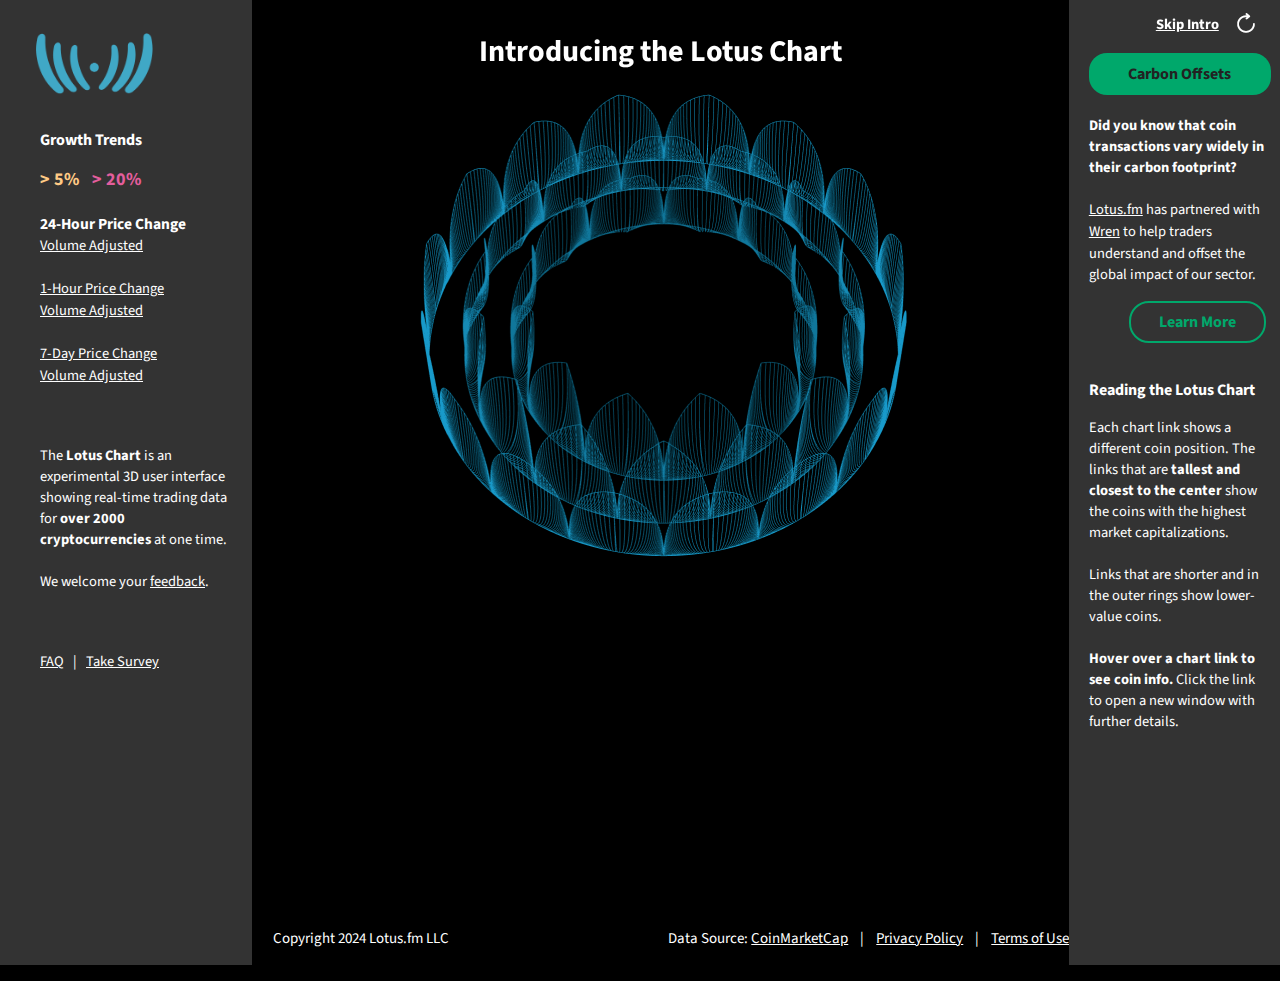
<file: index.html>
<!DOCTYPE html>
<html>
	<head>
		<meta charset=utf-8
		 Copyright 2021 by Lotus.fm LLC>
		<title>Lotus Chart: Cryptocurrency World Trends and Carbon Offset Guide</title>
		<link rel="stylesheet" href="css/styles.css" />
		<link rel="preload" href="files/intro/Slide0.png" as="image">
		<link rel="preload" href="files/intro/Slide1.png" as="image">
		<link rel="preload" href="files/intro/Slide2.png" as="image">
		<link rel="preload" href="files/intro/Slide3.png" as="image">
	
	</head>
	
	<body>
		<div id ="alternate"> This content is not yet available for mobile devices. Responsive and assistive versions coming soon. 
			<br><br><a style="color: #fff;" href="https://web.lotus.fm/mobile" target="self" onclick="openURL()">Proceed to mobile-friendly site</a>.
		<script>
			function openURL() {
 			 window.open("https://web.lotus.fm/mobile", "_self");
			}
		</script></div>
			<noscript><div id ="alternate" style="display: block;"> Javascript not enabled! Please enable Javascript on your browser to view interactive content.
			<br><br><a href="https://web.lotus.fm" target="self">Proceed to main Lotus.fm site</a>.</div>
		<div id="main" style="display: none;"></noscript>
			<div id="main">

						<div id="info"><h1>Introducing the Lotus Chart</h1></div>
						<div id="intro"><img src="files/intro/Slide0.png" style="max-width:99%; text-align:center;"></div>
				<div id="left">

			<p style="text-align:left; margin-left:-10px;padding-top:8px; padding-left:0px; padding-bottom: 0; margin-bottom: 0;"><a href="https://web.lotus.fm" target="_blank"><img src="files/lotus_logo_glyph.png" style="width:64%;"alt="Lotus.fm LLC"></a></p>	
			<h3 style="margin-top:0; padding-top:16px; padding-bottom: 0px;">Growth Trends</h3>
			<p style="text-align:left;">
				<span style = "color:#ffca85; font-weight:bold; font-size:18px;"> > 5% </span>&nbsp;&nbsp;
				<span style = "color:#e45e9d; font-weight:bold; font-size:18px;"> > 20%</span><br><br>
				<a href="index_a.html" style="font-weight:bold; font-size: 15.5px; text-decoration:none;">24-Hour Price Change</a>
				<br>
				<a href="index_b.html">Volume Adjusted</a>
				<br>
				<br>
				<a href="index_c.html">1-Hour Price Change</a>
				<br>
				<a href="index_d.html">Volume Adjusted</a>
				<br>
				<br>
				<a href="index_e.html">7-Day Price Change</a>
				<br>
				<a href="index_f.html">Volume Adjusted</a>
				</p>
				<br>
				<p style="text-align:left; padding-top:8px; padding-bottom:8px;">
			The <strong>Lotus Chart</strong> is an experimental 3D user interface showing real-time trading data for <b>over 2000 cryptocurrencies</b> at one time.
			<br>
			<br>
			We welcome your <a href="https://web.lotus.fm/contact/">feedback</a>.</p>

			<br>
			<p>
			<a href="https://web.lotus.fm/frequently-asked-questions/" target="blank">FAQ</a>&nbsp;&nbsp; | &nbsp;&nbsp;<a href="https://www.surveymonkey.com/r/XB5MWM5" target="blank">Take Survey</a>
			</p>
			
		</div>

		<div id="nowplaying"><br><br><br><br></div>

		<div id="right">
			<!--<p style="text-align:right; margin-right: 15px;"><a href="">Refresh</a></p>-->

			<div id="nav" style="text-align; center; padding:0px 0px 15px 0px; margin-right: 40px;">
		
		<!--<button class="icon" id="about" style="background-image: url('files/icons/info_icon.png');" alt="About this Visualization" title="About this Visualization"></button>
		
		<button class="icon" id="toggleControls" style="background-image: url('files/icons/minimize_icon.png');" alt="Show/Hide Controls" title="Show/Hide Controls"></button>

		<button class="icon" id="reload" style="background-image: url('files/icons/refresh_icon.png'); margin-left:0px; margin-right:3px;" alt="Reload Chart" title="Reload Chart"></button>-->


		<a href="index_a.html" style="vertical-align: super;">Skip Intro</a>&nbsp; &nbsp; <a href="" target="_self"><img style="vertical-align: sub;" src="files/icons/refresh_icon.png"></a>

	</div>


			<p style="text-align; center; padding-top:10px; margin-right: 10px; ">
				<button id="myBtn" style="border: none; border-radius: 18px; background-color: #00A86B; padding:10px 12px; text-align: center; margin-right: 15px; font-weight: bold; font-size:16px;  width: 100%;"><a class="carbon" href="https://shareasale.com/r.cfm?b=1701593&u=2893814&m=105790&urllink=&afftrack=" style="text-decoration:none; text-align: center;" target="blank">
			Carbon Offsets</a></button>
			</p>

	<p style="text-align:left; padding-top:5px; margin-right: 15px;"><strong>Did you know that coin transactions vary widely in their carbon footprint?</strong> 
			<br>
			<br>
			<a href="https://lotus.fm">Lotus.fm</a> has partnered with <a href="https://shareasale.com/r.cfm?b=1701593&u=2893814&m=105790&urllink=&afftrack=">Wren</a> to help traders understand and offset the global impact of our sector.
			</p>

				<p style="text-align: right; padding-top:2px; padding-bottom:20px;">
				<button id="myBtn1" style="background-color: transparent; padding:8px 28px; text-align: center; margin-right: 15px; font-weight: bold; font-size:16px;">Learn More</button>
			</p>




		
			
							<h3>Reading the Lotus Chart </h3>
				<p style="text-align:left; margin-right: 15px; ">
				Each chart link shows a different coin position. The links that are <b>tallest and closest to the center</b> show the coins with the highest market capitalizations. 
				<br>
				<br>
				Links that are shorter and in the outer rings show lower-value coins.
				<br>
				<br>
				<b>Hover over a chart link to see coin info.</b> Click the link to open a new window with further details.
				</p>

				<!-- Trigger/Open The Modal -->


<!-- The Modal -->
<div id="myModal" class="modal">

  <!-- Modal content -->
  <div class="modal-content">
    <span class="close">&times;</span>
    <h2>Carbon Offsets for Cryptocurrency</h2>
    <p>Every trader understands the concept of <em>limits</em>: while you may not know everything about the future price of an asset, you know you can enter into a transaction for <em>at least</em> or <em>at most</em> a set amount.</p>
    <p>Similarly we don't know everything about the global impact of cryptocurrency on climate change. We know that Bitcoin miners may get <i>as much as 56 percent of their energy from renewable sources</i>, although other estimates place the percentage lower. But even with more than half of mining energy coming from renewabl energy, at 395.92 KwH <b>the carbon footprint of a single Bitcoin transaction equals 704 miles</b> driven by an average passenger car, or the <b>distance from New York City to Myrtle Beach.</b> And we know that the carbon cost of Ethereum will decrease when the network completes the shift to Proof of Stake, expected within the next year.</p>
    <p><a href="https://shareasale.com/r.cfm?b=1701593&u=2893814&m=105790&urllink=&afftrack=" style="color:#222;" target="blank">Wren</a> is a U.S. public benefit corporation that allows individuals and businesses to purchase carbon offsets, which they use to underwrite numerous projects that work to trap atmosperic carbon and preserve forests. Want to make an impact today? We have provided three monthly "trader profiles" for your convenience:</p>
    <p><b>Casual Trader.</b> 3 Bitcoin and 3 Ethereum transactions per month. &nbsp; <b>1 ton of CO₂ - $18</b></p>
    <p><b>Frequent Trader.</b> 5 transactions each per month for BTC, ETH, DOGE, ADA, and LTC, BCH.&nbsp; <b>2 tons of CO₂ - $36</b></p>
    <p><b>Professional Trader.</b> 101 - 200 coin transactions per month. &nbsp; <b>3 tons of CO₂ - $75</b></p>
    <p style="padding-top: 10px; padding-bottom:12px;">
    	<button id="myBtn2" style="border: solid 2px; border-radius: 20px; background-color: transparent; padding:8px 28px; text-align: center; margin-right: 15px; font-weight: bold; font-size:16px; padding-top:10px;">
    	<a class="carbon" href="https://www.wren.co/offset-anything" style="text-decoration:none; text-align: center;" target="blank">
			Purchase Offsets</a></button>
    </p>
    <p>When asked what you are offsetting, use the code <b>"LOTUS CRYPTO."</b> Copy and download this helpful <a href="https://docs.google.com/spreadsheets/d/198p2Nl35vJo0AhgtpKtiM3KviipWu2bcBO3KbE-yJoo/edit?usp=sharing" style="color:#222;" target="blank">spreadsheet</a> to view our data sources and work out your own calculations.</p>
  </div>

</div>

<script>
// Get the modal
var modal = document.getElementById("myModal");

// Get the button that opens the modal
var btn = document.getElementById("myBtn1");

// Get the <span> element that closes the modal
var span = document.getElementsByClassName("close")[0];

// When the user clicks the button, open the modal 
btn.onclick = function() {
  modal.style.display = "block";
}

// When the user clicks on <span> (x), close the modal
span.onclick = function() {
  modal.style.display = "none";
}

// When the user clicks anywhere outside of the modal, close it
window.onclick = function(event) {
  if (event.target == modal) {
    modal.style.display = "none";
  }
}
</script>
		</div>
				<div id="footer"><div style="text-align: left; float:left; width:48%;"> &nbsp; &nbsp; &nbsp; &nbsp;Copyright 2024 Lotus.fm LLC</div><div style="text-align: right; float: left; width:48%;">Data Source: <a href="https://coinmarketcap.com/" target="blank">CoinMarketCap</a> &nbsp; &nbsp;| &nbsp; &nbsp;<a href="https://web.lotus.fm/privacy-policy/" target="blank">Privacy Policy</a> &nbsp; &nbsp;| &nbsp; &nbsp;<a href="https://app.lotus.fm/terms-of-use/" target="blank">Terms of Use</a> &nbsp; &nbsp; &nbsp; &nbsp;</div></div>
		<script>
		var coin_change_time = "24h";
		var volume_adj = 0;
		</script>
		<script src="build/three.js"></script>
		<script src="js/controls/OrbitControls.js"></script>
		<script src="js/intro_lotus_renderer.js"></script>
	</div>
	</body>
</html>
</file>
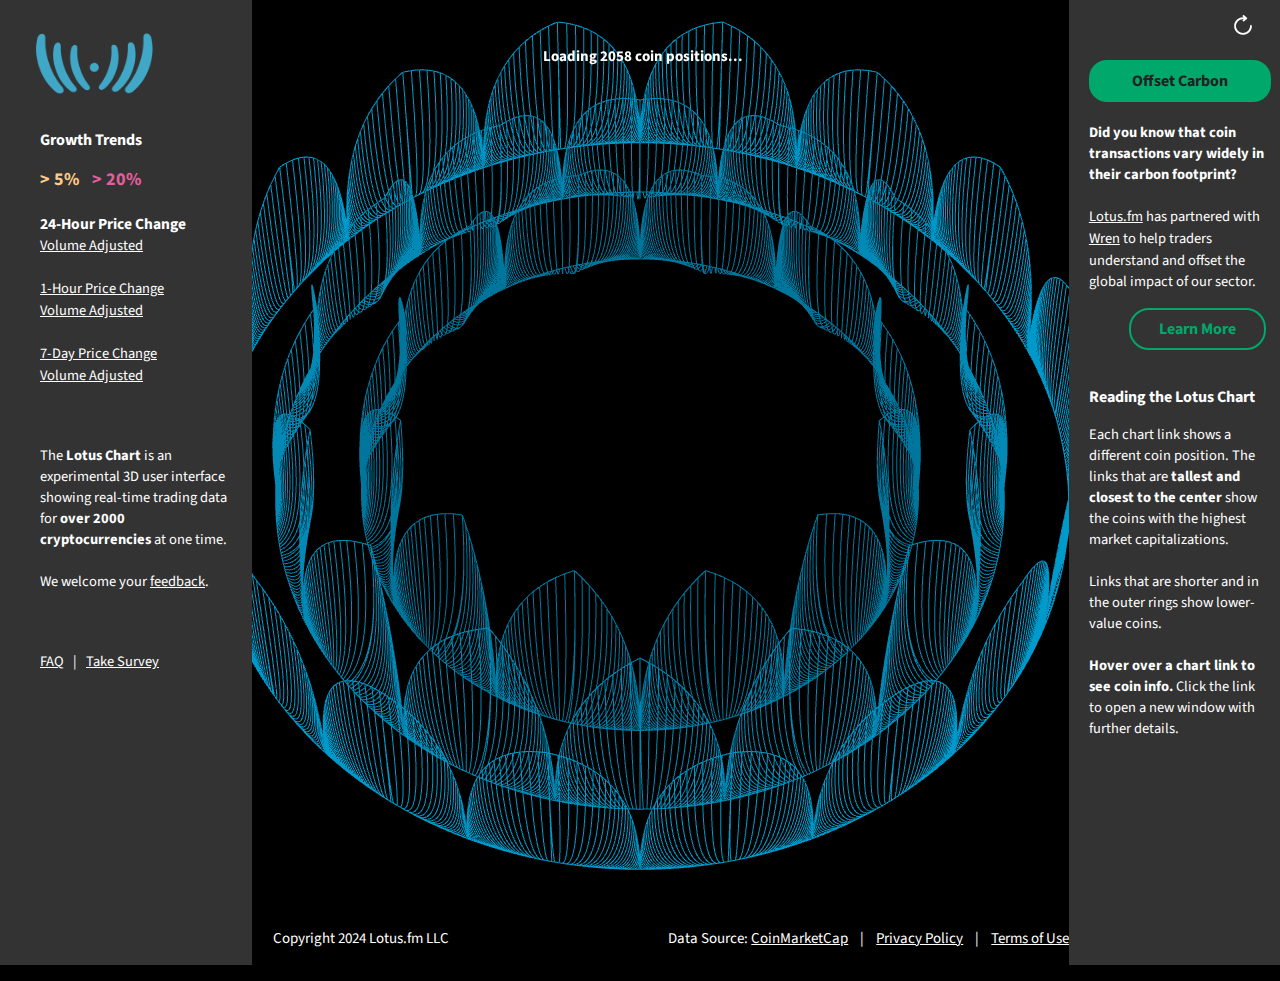
<file: index_a.html>
<!DOCTYPE html>
<html>
	<head>
		<meta charset=utf-8
		 Copyright 2021 by Lotus.fm LLC>
		<title>Lotus Chart: Cryptocurrency World Trends and Carbon Offset Guide</title>
		<link rel="stylesheet" href="css/styles.css" />
	
	</head>
	
	<body>
		<div id ="alternate"> This content is not yet available for mobile devices. Responsive and assistive versions coming soon. 
			<br><br><a style="color: #fff;" href="https://web.lotus.fm/mobile" target="self" onclick="openURL()">Proceed to mobile-friendly site</a>.
		<script>
			function openURL() {
 			 window.open("https://web.lotus.fm/mobile", "_self");
			}
		</script></div>
			<noscript><div id ="alternate" style="display: block;"> Javascript not enabled! Please enable Javascript on your browser to view interactive content.
			<br><br><a href="https://web.lotus.fm" target="self">Proceed to main Lotus.fm site</a>.</div>
		<div id="main" style="display: none;"></noscript>
			<div id="main">

						<div id="info" style="margin-left: 0;"><h3>&nbsp; World Coin Trends: Change over 24 Hours</h3></div>
						<div id="intro"></div>
				<div id="left">

			<p style="text-align:left; margin-left:-10px;padding-top:8px; padding-left:0px; padding-bottom: 0; margin-bottom: 0;"><a href="https://web.lotus.fm" target="_blank"><img src="files/lotus_logo_glyph.png" style="width:64%;"alt="Lotus.fm LLC"></a></p>	
			<h3 style="margin-top:0; padding-top:16px; padding-bottom: 0px;">Growth Trends</h3>
			<p style="text-align:left;">
				<span style = "color:#ffca85; font-weight:bold; font-size:18px;"> > 5% </span>&nbsp;&nbsp;
				<span style = "color:#e45e9d; font-weight:bold; font-size:18px;"> > 20%</span><br><br>
				<a href="index_a.html" style="font-weight:bold; font-size: 15.5px; text-decoration:none;">24-Hour Price Change</a>
				<br>
				<a href="index_b.html">Volume Adjusted</a>
				<br>
				<br>
				<a href="index_c.html">1-Hour Price Change</a>
				<br>
				<a href="index_d.html">Volume Adjusted</a>
				<br>
				<br>
				<a href="index_e.html">7-Day Price Change</a>
				<br>
				<a href="index_f.html">Volume Adjusted</a>
				</p>
				<br>
				<p style="text-align:left; padding-top:8px; padding-bottom:8px;">
			The <strong>Lotus Chart</strong> is an experimental 3D user interface showing real-time trading data for <b>over 2000 cryptocurrencies</b> at one time.
			<br>
			<br>
			We welcome your <a href="https://web.lotus.fm/contact/">feedback</a>.</p>

			<br>
			<p>
			<a href="https://web.lotus.fm/frequently-asked-questions/" target="blank">FAQ</a>&nbsp;&nbsp; | &nbsp;&nbsp;<a href="https://www.surveymonkey.com/r/XB5MWM5" target="blank">Take Survey</a>
			</p>
			
		</div>

		<div id="nowplaying"><br><br><br><br></div>

		<div id="right">
			<!--<p style="text-align:right; margin-right: 15px;"><a href="">Refresh</a></p>-->

			<div id="nav" style="text-align; center; padding:0px 0px 15px 0px; margin-right: 40px;">


		<button class="icon" id="reload" style="background-image: url('files/icons/refresh_icon.png'); margin-left:0px; margin-right:3px;" alt="Reload Chart" title="Reload Chart"></button>


		<!--<a style="visibility: hidden;" href="index_a.html" style="vertical-align: super;">Skip Intro</a>&nbsp; &nbsp; <a  href="" target="_self"><img style="vertical-align: sub; " src="files/icons/refresh_icon.png"></a>-->

	</div>


			<p style="text-align; center; padding-top:10px; margin-right: 10px; ">
				<button id="myBtn" style="border: none; border-radius: 18px; background-color: #00A86B; padding:10px 12px; text-align: center; margin-right: 15px; font-weight: bold; font-size:16px;  width: 100%;"><a class="carbon" href="https://shareasale.com/r.cfm?b=1701593&u=2893814&m=105790&urllink=&afftrack=" style="text-decoration:none; text-align: center;" target="blank">
			Offset Carbon</a></button>
			</p>

	<p style="text-align:left; padding-top:5px; margin-right: 15px;"><strong>Did you know that coin transactions vary widely in their carbon footprint?</strong> 
			<br>
			<br>
			<a href="https://lotus.fm">Lotus.fm</a> has partnered with <a href="https://shareasale.com/r.cfm?b=1701593&u=2893814&m=105790&urllink=&afftrack=">Wren</a> to help traders understand and offset the global impact of our sector.
			</p>

				<p style="text-align: right; padding-top:2px; padding-bottom:20px;">
				<button id="myBtn1" style="background-color: transparent; padding:8px 28px; text-align: center; margin-right: 15px; font-weight: bold; font-size:16px;">Learn More</button>
			</p>




		
			
							<h3>Reading the Lotus Chart </h3>
				<p style="text-align:left; margin-right: 15px; ">
				Each chart link shows a different coin position. The links that are <b>tallest and closest to the center</b> show the coins with the highest market capitalizations. 
				<br>
				<br>
				Links that are shorter and in the outer rings show lower-value coins.
				<br>
				<br>
				<b>Hover over a chart link to see coin info.</b> Click the link to open a new window with further details.
				</p>

				<!-- Trigger/Open The Modal -->

<!-- The Modal -->
<div id="myModal" class="modal">

<!-- Modal content -->
  <div class="modal-content">
    <span class="close">&times;</span>
    <h2>Carbon Offsets for Cryptocurrency</h2>
    <p>Every trader understands the concept of <em>limits</em>: while you may not know everything about the future price of an asset, you know you can enter into a transaction for <em>at least</em> or <em>at most</em> a set amount.</p>
    <p>Similarly we don't know everything about the global impact of cryptocurrency on climate change. We know that Bitcoin miners may get <i>as much as 56 percent of their energy from renewable sources</i>, although other estimates place the percentage lower. But even with more than half of mining energy coming from renewabl energy, at 395.92 KwH <b>the carbon footprint of a single Bitcoin transaction equals 704 miles</b> driven by an average passenger car, or the <b>distance from New York City to Myrtle Beach.</b> And we know that the carbon cost of Ethereum will decrease when the network completes the shift to Proof of Stake, expected within the next year.</p>
    <p><a href="https://shareasale.com/r.cfm?b=1701593&u=2893814&m=105790&urllink=&afftrack=" style="color:#222;" target="blank">Wren</a> is a U.S. public benefit corporation that allows individuals and businesses to purchase carbon offsets, which they use to underwrite numerous projects that work to trap atmosperic carbon and preserve forests. Want to make an impact today? We have provided three monthly "trader profiles" for your convenience:</p>
    <p><b>Casual Trader.</b> 3 Bitcoin and 3 Ethereum transactions per month. &nbsp; <b>1 ton of CO₂ - $18</b></p>
    <p><b>Frequent Trader.</b> 5 transactions each per month for BTC, ETH, DOGE, ADA, and LTC, BCH.&nbsp; <b>2 tons of CO₂ - $36</b></p>
    <p><b>Professional Trader.</b> 101 - 200 coin transactions per month. &nbsp; <b>3 tons of CO₂ - $75</b></p>
    <p style="padding-top: 10px; padding-bottom:12px;">
    	<button id="myBtn2" style="border: solid 2px; border-radius: 20px; background-color: transparent; padding:8px 28px; text-align: center; margin-right: 15px; font-weight: bold; font-size:16px; padding-top:10px;">
    	<a class="carbon" href="https://www.wren.co/offset-anything" style="text-decoration:none; text-align: center;" target="blank">
			Purchase Offsets</a></button>
    </p>
    <p>When asked what you are offsetting, use the code <b>"LOTUS CRYPTO."</b> Copy and download this helpful <a href="https://docs.google.com/spreadsheets/d/198p2Nl35vJo0AhgtpKtiM3KviipWu2bcBO3KbE-yJoo/edit?usp=sharing" style="color:#222;" target="blank">spreadsheet</a> to view our data sources and work out your own calculations.</p>
  </div>

</div>

<script>
// Get the modal
var modal = document.getElementById("myModal");

// Get the button that opens the modal
var btn = document.getElementById("myBtn1");

// Get the <span> element that closes the modal
var span = document.getElementsByClassName("close")[0];

// When the user clicks the button, open the modal 
btn.onclick = function() {
  modal.style.display = "block";
}

// When the user clicks on <span> (x), close the modal
span.onclick = function() {
  modal.style.display = "none";
}

// When the user clicks anywhere outside of the modal, close it
window.onclick = function(event) {
  if (event.target == modal) {
    modal.style.display = "none";
  }
}
</script>
		</div>
				<div id="footer"><div style="text-align: left; float:left; width:48%;"> &nbsp; &nbsp; &nbsp; &nbsp;Copyright 2024 Lotus.fm LLC</div><div style="text-align: right; float: left; width:48%;">Data Source: <a href="https://coinmarketcap.com/" target="blank">CoinMarketCap</a> &nbsp; &nbsp;| &nbsp; &nbsp;<a href="https://web.lotus.fm/privacy-policy/" target="blank">Privacy Policy</a> &nbsp; &nbsp;| &nbsp; &nbsp;<a href="https://app.lotus.fm/terms-of-use/" target="blank">Terms of Use</a> &nbsp; &nbsp; &nbsp; &nbsp;</div></div>
		<script>
		var coin_change_time = "24h";
		var volume_adj = 0;
		</script>
		<script src="build/three.js"></script>
		<script src="js/controls/OrbitControls.js"></script>
		<script src="js/lotus_renderer.js"></script>
	</div>
	</body>
</html>
</file>
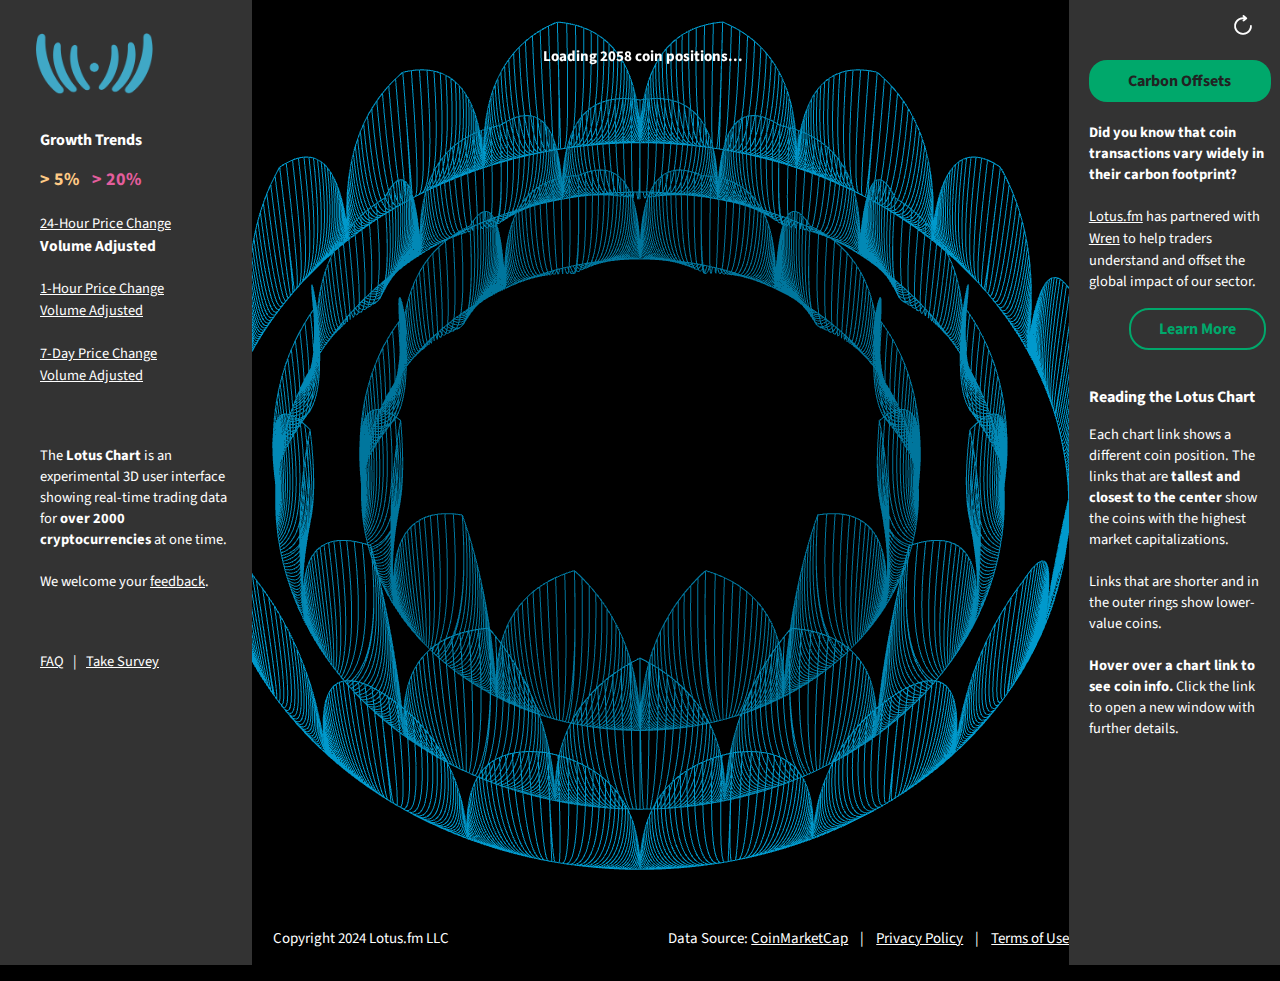
<file: index_b.html>
<!DOCTYPE html>
<html>
	<head>
		<meta charset=utf-8
		 Copyright 2021 by Lotus.fm LLC>
		<title>Lotus Chart: Cryptocurrency World Trends and Carbon Offset Guide</title>
		<link rel="stylesheet" href="css/styles.css" />

	

	
	</head>
	
	<body>
		<div id ="alternate"> This content is not yet available for mobile devices. Responsive and assistive versions coming soon. 
			<br><br><a style="color: #fff;" href="https://web.lotus.fm/mobile" target="self" onclick="openURL()">Proceed to mobile-friendly site</a>.
		<script>
			function openURL() {
 			 window.open("https://web.lotus.fm/mobile", "_self");
			}
		</script></div>
			<noscript><div id ="alternate" style="display: block;"> Javascript not enabled! Please enable Javascript on your browser to view interactive content.
			<br><br><a href="https://web.lotus.fm" target="self">Proceed to main Lotus.fm site</a>.</div>
		<div id="main" style="display: none;"></noscript>
			<div id="main">

						<div id="info" style="margin-left: 0;"><h3>World Coin Trends: Change over 24 Hours, Volume $1M of Higher</h3></div>
						<div id="intro"></div>
				<div id="left">

			<p style="text-align:left; margin-left:-10px;padding-top:8px; padding-left:0px; padding-bottom: 0; margin-bottom: 0;"><a href="https://web.lotus.fm" target="_blank"><img src="files/lotus_logo_glyph.png" style="width:64%;"alt="Lotus.fm LLC"></a></p>	
			<h3 style="margin-top:0; padding-top:16px; padding-bottom: 0px;">Growth Trends</h3>
			<p style="text-align:left;">
				<span style = "color:#ffca85; font-weight:bold; font-size:18px;"> > 5% </span>&nbsp;&nbsp;
				<span style = "color:#e45e9d; font-weight:bold; font-size:18px;"> > 20%</span><br><br>
				<a href="index_a.html">24-Hour Price Change</a>
				<br>
				<a href="index_b.html" style="font-weight:bold; font-size: 15.5px; text-decoration:none;">Volume Adjusted</a>
				<br>
				<br>
				<a href="index_c.html">1-Hour Price Change</a>
				<br>
				<a href="index_d.html">Volume Adjusted</a>
				<br>
				<br>
				<a href="index_e.html">7-Day Price Change</a>
				<br>
				<a href="index_f.html">Volume Adjusted</a>
				</p>
				<br>
				<p style="text-align:left; padding-top:8px; padding-bottom:8px;">
			The <strong>Lotus Chart</strong> is an experimental 3D user interface showing real-time trading data for <b>over 2000 cryptocurrencies</b> at one time.
			<br>
			<br>
			We welcome your <a href="https://web.lotus.fm/contact/">feedback</a>.</p>

			<br>
			<p>
			<a href="https://web.lotus.fm/frequently-asked-questions/" target="blank">FAQ</a>&nbsp;&nbsp; | &nbsp;&nbsp;<a href="https://www.surveymonkey.com/r/XB5MWM5" target="blank">Take Survey</a>
			</p>
			
		</div>

		<div id="nowplaying"><br><br><br><br></div>

				<div id="right">
			<!--<p style="text-align:right; margin-right: 15px;"><a href="">Refresh</a></p>-->

			<div id="nav" style="text-align; center; padding:0px 0px 15px 0px; margin-right: 40px;">


		<button class="icon" id="reload" style="background-image: url('files/icons/refresh_icon.png'); margin-left:0px; margin-right:3px;" alt="Reload Chart" title="Reload Chart"></button>


		<!--<a style="visibility: hidden;" href="index_a.html" style="vertical-align: super;">Skip Intro</a>&nbsp; &nbsp; <a  href="" target="_self"><img style="vertical-align: sub; " src="files/icons/refresh_icon.png"></a>-->

	</div>


			<p style="text-align; center; padding-top:10px; margin-right: 10px; ">
				<button id="myBtn" style="border: none; border-radius: 18px; background-color: #00A86B; padding:10px 12px; text-align: center; margin-right: 15px; font-weight: bold; font-size:16px;  width: 100%;"><a class="carbon" href="https://shareasale.com/r.cfm?b=1701593&u=2893814&m=105790&urllink=&afftrack=" style="text-decoration:none; text-align: center;" target="blank">
			Carbon Offsets</a></button>
			</p>

	<p style="text-align:left; padding-top:5px; margin-right: 15px;"><strong>Did you know that coin transactions vary widely in their carbon footprint?</strong> 
			<br>
			<br>
			<a href="https://lotus.fm">Lotus.fm</a> has partnered with <a href="https://shareasale.com/r.cfm?b=1701593&u=2893814&m=105790&urllink=&afftrack=">Wren</a> to help traders understand and offset the global impact of our sector.
			</p>

				<p style="text-align: right; padding-top:2px; padding-bottom:20px;">
				<button id="myBtn1" style="background-color: transparent; padding:8px 28px; text-align: center; margin-right: 15px; font-weight: bold; font-size:16px;">Learn More</button>
			</p>




		
			
							<h3>Reading the Lotus Chart </h3>
				<p style="text-align:left; margin-right: 15px; ">
				Each chart link shows a different coin position. The links that are <b>tallest and closest to the center</b> show the coins with the highest market capitalizations. 
				<br>
				<br>
				Links that are shorter and in the outer rings show lower-value coins.
				<br>
				<br>
				<b>Hover over a chart link to see coin info.</b> Click the link to open a new window with further details.
				</p>

				<!-- Trigger/Open The Modal -->

<!-- The Modal -->
<div id="myModal" class="modal">

<!-- Modal content -->
  <div class="modal-content">
    <span class="close">&times;</span>
    <h2>Carbon Offsets for Cryptocurrency</h2>
    <p>Every trader understands the concept of <em>limits</em>: while you may not know everything about the future price of an asset, you know you can enter into a transaction for <em>at least</em> or <em>at most</em> a set amount.</p>
    <p>Similarly we don't know everything about the global impact of cryptocurrency on climate change. We know that Bitcoin miners may get <i>as much as 56 percent of their energy from renewable sources</i>, although other estimates place the percentage lower. But even with more than half of mining energy coming from renewabl energy, at 395.92 KwH <b>the carbon footprint of a single Bitcoin transaction equals 704 miles</b> driven by an average passenger car, or the <b>distance from New York City to Myrtle Beach.</b> And we know that the carbon cost of Ethereum will decrease when the network completes the shift to Proof of Stake, expected within the next year.</p>
    <p><a href="https://shareasale.com/r.cfm?b=1701593&u=2893814&m=105790&urllink=&afftrack=" style="color:#222;" target="blank">Wren</a> is a U.S. public benefit corporation that allows individuals and businesses to purchase carbon offsets, which they use to underwrite numerous projects that work to trap atmosperic carbon and preserve forests. Want to make an impact today? We have provided three monthly "trader profiles" for your convenience:</p>
    <p><b>Casual Trader.</b> 3 Bitcoin and 3 Ethereum transactions per month. &nbsp; <b>1 ton of CO₂ - $18</b></p>
    <p><b>Frequent Trader.</b> 5 transactions each per month for BTC, ETH, DOGE, ADA, and LTC, BCH.&nbsp; <b>2 tons of CO₂ - $36</b></p>
    <p><b>Professional Trader.</b> 101 - 200 coin transactions per month. &nbsp; <b>3 tons of CO₂ - $75</b></p>
    <p style="padding-top: 10px; padding-bottom:12px;">
    	<button id="myBtn2" style="border: solid 2px; border-radius: 20px; background-color: transparent; padding:8px 28px; text-align: center; margin-right: 15px; font-weight: bold; font-size:16px; padding-top:10px;">
    	<a class="carbon" href="https://www.wren.co/offset-anything" style="text-decoration:none; text-align: center;" target="blank">
			Purchase Offsets</a></button>
    </p>
    <p>When asked what you are offsetting, use the code <b>"LOTUS CRYPTO."</b> Copy and download this helpful <a href="https://docs.google.com/spreadsheets/d/198p2Nl35vJo0AhgtpKtiM3KviipWu2bcBO3KbE-yJoo/edit?usp=sharing" style="color:#222;" target="blank">spreadsheet</a> to view our data sources and work out your own calculations.</p>
  </div>

</div>

<script>
// Get the modal
var modal = document.getElementById("myModal");

// Get the button that opens the modal
var btn = document.getElementById("myBtn1");

// Get the <span> element that closes the modal
var span = document.getElementsByClassName("close")[0];

// When the user clicks the button, open the modal 
btn.onclick = function() {
  modal.style.display = "block";
}

// When the user clicks on <span> (x), close the modal
span.onclick = function() {
  modal.style.display = "none";
}

// When the user clicks anywhere outside of the modal, close it
window.onclick = function(event) {
  if (event.target == modal) {
    modal.style.display = "none";
  }
}
</script>
		</div>
				<div id="footer"><div style="text-align: left; float:left; width:48%;"> &nbsp; &nbsp; &nbsp; &nbsp;Copyright 2024 Lotus.fm LLC</div><div style="text-align: right; float: left; width:48%;">Data Source: <a href="https://coinmarketcap.com/" target="blank">CoinMarketCap</a> &nbsp; &nbsp;| &nbsp; &nbsp;<a href="https://web.lotus.fm/privacy-policy/" target="blank">Privacy Policy</a> &nbsp; &nbsp;| &nbsp; &nbsp;<a href="https://app.lotus.fm/terms-of-use/" target="blank">Terms of Use</a> &nbsp; &nbsp; &nbsp; &nbsp;</div></div>
		<script>
		var coin_change_time = "24h";
		var volume_adj = 1000000;
		</script>
		<script src="build/three.js"></script>
		<script src="js/controls/OrbitControls.js"></script>
		<script src="js/lotus_renderer.js"></script>
	</div>
	</body>
</html>
</file>
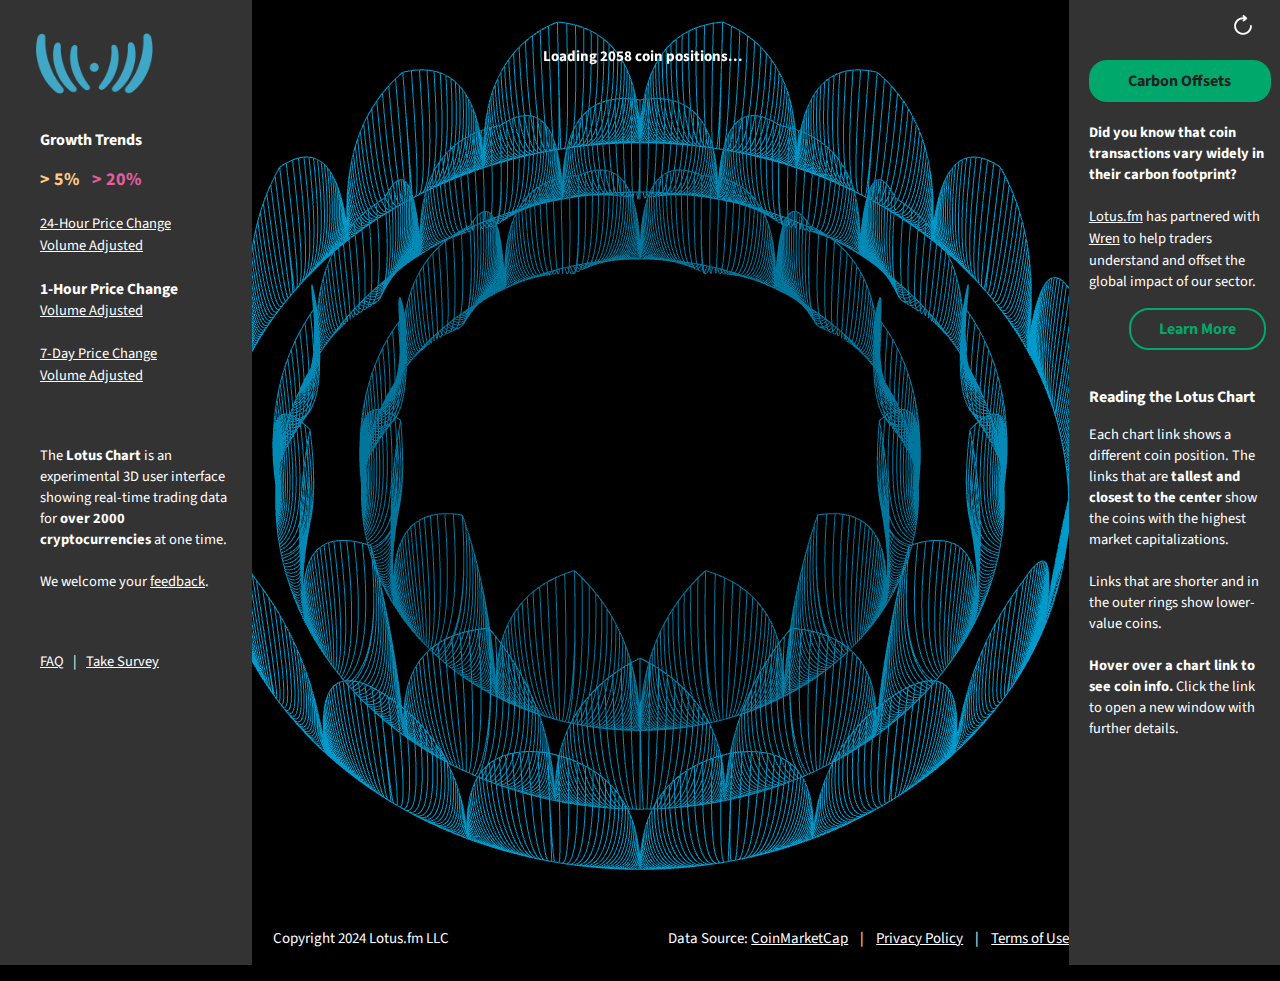
<file: index_c.html>
<!DOCTYPE html>
<html>
	<head>
		<meta charset=utf-8
		 Copyright 2021 by Lotus.fm LLC>
		<title>Lotus Chart: Cryptocurrency World Trends and Carbon Offset Guide</title>
		<link rel="stylesheet" href="css/styles.css" />

	

	
	</head>
	
	<body>
		<div id ="alternate"> This content is not yet available for mobile devices. Responsive and assistive versions coming soon. 
			<br><br><a style="color: #fff;" href="https://web.lotus.fm/mobile" target="self" onclick="openURL()">Proceed to mobile-friendly site</a>.
		<script>
			function openURL() {
 			 window.open("https://web.lotus.fm/mobile", "_self");
			}
		</script></div>
			<noscript><div id ="alternate" style="display: block;"> Javascript not enabled! Please enable Javascript on your browser to view interactive content.
			<br><br><a href="https://web.lotus.fm" target="self">Proceed to main Lotus.fm site</a>.</div>
		<div id="main" style="display: none;"></noscript>
			<div id="main">

						<div id="info" style="margin-left: 0;"><h3>World Coin Trends: Change over 1 Hour</h3></div>
						<div id="intro"></div>
				<div id="left">

			<p style="text-align:left; margin-left:-10px;padding-top:8px; padding-left:0px; padding-bottom: 0; margin-bottom: 0;"><a href="https://web.lotus.fm" target="_blank"><img src="files/lotus_logo_glyph.png" style="width:64%;"alt="Lotus.fm LLC"></a></p>	
			<h3 style="margin-top:0; padding-top:16px; padding-bottom: 0px;">Growth Trends</h3>
			<p style="text-align:left;">
				<span style = "color:#ffca85; font-weight:bold; font-size:18px;"> > 5% </span>&nbsp;&nbsp;
				<span style = "color:#e45e9d; font-weight:bold; font-size:18px;"> > 20%</span><br><br>
				<a href="index_a.html">24-Hour Price Change</a>
				<br>
				<a href="index_b.html" >Volume Adjusted</a>
				<br>
				<br>
				<a href="index_c.html" style="font-weight:bold; font-size: 15.5px; text-decoration:none;">
				1-Hour Price Change</a>
				<br>
				<a href="index_d.html">Volume Adjusted</a>
				<br>
				<br>
				<a href="index_e.html">7-Day Price Change</a>
				<br>
				<a href="index_f.html">Volume Adjusted</a>
				</p>
				<br>
				<p style="text-align:left; padding-top:8px; padding-bottom:8px;">
			The <strong>Lotus Chart</strong> is an experimental 3D user interface showing real-time trading data for <b>over 2000 cryptocurrencies</b> at one time.
			<br>
			<br>
			We welcome your <a href="https://web.lotus.fm/contact/">feedback</a>.</p>

			<br>
			<p>
			<a href="https://web.lotus.fm/frequently-asked-questions/" target="blank">FAQ</a>&nbsp;&nbsp; | &nbsp;&nbsp;<a href="https://www.surveymonkey.com/r/XB5MWM5" target="blank">Take Survey</a>
			</p>
			
		</div>

		<div id="nowplaying"><br><br><br><br></div>

				<div id="right">
			<!--<p style="text-align:right; margin-right: 15px;"><a href="">Refresh</a></p>-->

			<div id="nav" style="text-align; center; padding:0px 0px 15px 0px; margin-right: 40px;">


		<button class="icon" id="reload" style="background-image: url('files/icons/refresh_icon.png'); margin-left:0px; margin-right:3px;" alt="Reload Chart" title="Reload Chart"></button>


		<!--<a style="visibility: hidden;" href="index_a.html" style="vertical-align: super;">Skip Intro</a>&nbsp; &nbsp; <a  href="" target="_self"><img style="vertical-align: sub; " src="files/icons/refresh_icon.png"></a>-->

	</div>


			<p style="text-align; center; padding-top:10px; margin-right: 10px; ">
				<button id="myBtn" style="border: none; border-radius: 18px; background-color: #00A86B; padding:10px 12px; text-align: center; margin-right: 15px; font-weight: bold; font-size:16px;  width: 100%;"><a class="carbon" href="https://shareasale.com/r.cfm?b=1701593&u=2893814&m=105790&urllink=&afftrack=" style="text-decoration:none; text-align: center;" target="blank">
			Carbon Offsets</a></button>
			</p>

	<p style="text-align:left; padding-top:5px; margin-right: 15px;"><strong>Did you know that coin transactions vary widely in their carbon footprint?</strong> 
			<br>
			<br>
			<a href="https://lotus.fm">Lotus.fm</a> has partnered with <a href="https://shareasale.com/r.cfm?b=1701593&u=2893814&m=105790&urllink=&afftrack=">Wren</a> to help traders understand and offset the global impact of our sector.
			</p>

				<p style="text-align: right; padding-top:2px; padding-bottom:20px;">
				<button id="myBtn1" style="background-color: transparent; padding:8px 28px; text-align: center; margin-right: 15px; font-weight: bold; font-size:16px;">Learn More</button>
			</p>




		
			
							<h3>Reading the Lotus Chart </h3>
				<p style="text-align:left; margin-right: 15px; ">
				Each chart link shows a different coin position. The links that are <b>tallest and closest to the center</b> show the coins with the highest market capitalizations. 
				<br>
				<br>
				Links that are shorter and in the outer rings show lower-value coins.
				<br>
				<br>
				<b>Hover over a chart link to see coin info.</b> Click the link to open a new window with further details.
				</p>

				<!-- Trigger/Open The Modal -->

<!-- The Modal -->
<div id="myModal" class="modal">

<!-- Modal content -->
  <div class="modal-content">
    <span class="close">&times;</span>
    <h2>Carbon Offsets for Cryptocurrency</h2>
    <p>Every trader understands the concept of <em>limits</em>: while you may not know everything about the future price of an asset, you know you can enter into a transaction for <em>at least</em> or <em>at most</em> a set amount.</p>
    <p>Similarly we don't know everything about the global impact of cryptocurrency on climate change. We know that Bitcoin miners may get <i>as much as 56 percent of their energy from renewable sources</i>, although other estimates place the percentage lower. But even with more than half of mining energy coming from renewabl energy, at 395.92 KwH <b>the carbon footprint of a single Bitcoin transaction equals 704 miles</b> driven by an average passenger car, or the <b>distance from New York City to Myrtle Beach.</b> And we know that the carbon cost of Ethereum will decrease when the network completes the shift to Proof of Stake, expected within the next year.</p>
    <p><a href="https://shareasale.com/r.cfm?b=1701593&u=2893814&m=105790&urllink=&afftrack=" style="color:#222;" target="blank">Wren</a> is a U.S. public benefit corporation that allows individuals and businesses to purchase carbon offsets, which they use to underwrite numerous projects that work to trap atmosperic carbon and preserve forests. Want to make an impact today? We have provided three monthly "trader profiles" for your convenience:</p>
    <p><b>Casual Trader.</b> 3 Bitcoin and 3 Ethereum transactions per month. &nbsp; <b>1 ton of CO₂ - $18</b></p>
    <p><b>Frequent Trader.</b> 5 transactions each per month for BTC, ETH, DOGE, ADA, and LTC, BCH.&nbsp; <b>2 tons of CO₂ - $36</b></p>
    <p><b>Professional Trader.</b> 101 - 200 coin transactions per month. &nbsp; <b>3 tons of CO₂ - $75</b></p>
    <p style="padding-top: 10px; padding-bottom:12px;">
    	<button id="myBtn2" style="border: solid 2px; border-radius: 20px; background-color: transparent; padding:8px 28px; text-align: center; margin-right: 15px; font-weight: bold; font-size:16px; padding-top:10px;">
    	<a class="carbon" href="https://www.wren.co/offset-anything" style="text-decoration:none; text-align: center;" target="blank">
			Purchase Offsets</a></button>
    </p>
    <p>When asked what you are offsetting, use the code <b>"LOTUS CRYPTO."</b> Copy and download this helpful <a href="https://docs.google.com/spreadsheets/d/198p2Nl35vJo0AhgtpKtiM3KviipWu2bcBO3KbE-yJoo/edit?usp=sharing" style="color:#222;" target="blank">spreadsheet</a> to view our data sources and work out your own calculations.</p>
  </div>

</div>

<script>
// Get the modal
var modal = document.getElementById("myModal");

// Get the button that opens the modal
var btn = document.getElementById("myBtn1");

// Get the <span> element that closes the modal
var span = document.getElementsByClassName("close")[0];

// When the user clicks the button, open the modal 
btn.onclick = function() {
  modal.style.display = "block";
}

// When the user clicks on <span> (x), close the modal
span.onclick = function() {
  modal.style.display = "none";
}

// When the user clicks anywhere outside of the modal, close it
window.onclick = function(event) {
  if (event.target == modal) {
    modal.style.display = "none";
  }
}
</script>
		</div>
				<div id="footer"><div style="text-align: left; float:left; width:48%;"> &nbsp; &nbsp; &nbsp; &nbsp;Copyright 2024 Lotus.fm LLC</div><div style="text-align: right; float: left; width:48%;">Data Source: <a href="https://coinmarketcap.com/" target="blank">CoinMarketCap</a> &nbsp; &nbsp;| &nbsp; &nbsp;<a href="https://web.lotus.fm/privacy-policy/" target="blank">Privacy Policy</a> &nbsp; &nbsp;| &nbsp; &nbsp;<a href="https://app.lotus.fm/terms-of-use/" target="blank">Terms of Use</a> &nbsp; &nbsp; &nbsp; &nbsp;</div></div>
		<script>
		var coin_change_time = "1h";
		var volume_adj = 0;
		</script>
		<script src="build/three.js"></script>
		<script src="js/controls/OrbitControls.js"></script>
		<script src="js/lotus_renderer.js"></script>
	</div>
	</body>
</html>
</file>
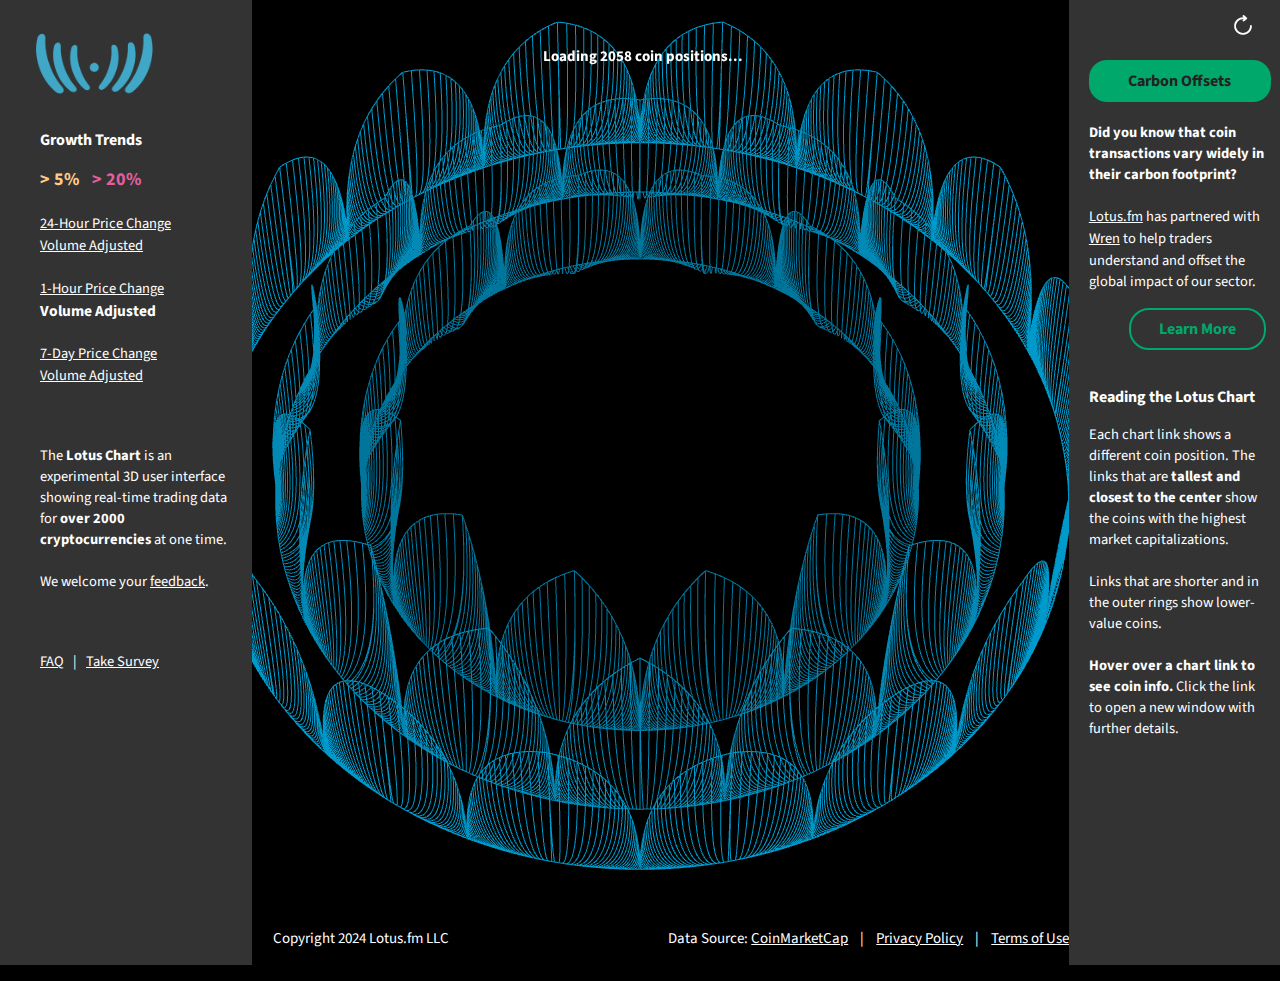
<file: index_d.html>
<!DOCTYPE html>
<html>
	<head>
		<meta charset=utf-8
		 Copyright 2021 by Lotus.fm LLC>
		<title>Lotus Chart: Cryptocurrency World Trends and Carbon Offset Guide</title>
		<link rel="stylesheet" href="css/styles.css" />

	

	
	</head>
	
	<body>
		<div id ="alternate"> This content is not yet available for mobile devices. Responsive and assistive versions coming soon. 
			<br><br><a style="color: #fff;" href="https://web.lotus.fm/mobile" target="self" onclick="openURL()">Proceed to mobile-friendly site</a>.
		<script>
			function openURL() {
 			 window.open("https://web.lotus.fm/mobile", "_self");
			}
		</script></div>
			<noscript><div id ="alternate" style="display: block;"> Javascript not enabled! Please enable Javascript on your browser to view interactive content.
			<br><br><a href="https://web.lotus.fm" target="self">Proceed to main Lotus.fm site</a>.</div>
		<div id="main" style="display: none;"></noscript>
			<div id="main">

						<div id="info" style="margin-left: 0;"><h3>World Coin Trends: Change over 1 Hour, Volume $1M or Higher</h3></div>
						<div id="intro"></div>
				<div id="left">

			<p style="text-align:left; margin-left:-10px;padding-top:8px; padding-left:0px; padding-bottom: 0; margin-bottom: 0;"><a href="https://web.lotus.fm" target="_blank"><img src="files/lotus_logo_glyph.png" style="width:64%;"alt="Lotus.fm LLC"></a></p>	
			<h3 style="margin-top:0; padding-top:16px; padding-bottom: 0px;">Growth Trends</h3>
			<p style="text-align:left;">
				<span style = "color:#ffca85; font-weight:bold; font-size:18px;"> > 5% </span>&nbsp;&nbsp;
				<span style = "color:#e45e9d; font-weight:bold; font-size:18px;"> > 20%</span><br><br>
				<a href="index_a.html">24-Hour Price Change</a>
				<br>
				<a href="index_b.html" >Volume Adjusted</a>
				<br>
				<br>
				<a href="index_c.html">
				1-Hour Price Change</a>
				<br>
				<a href="index_d.html" style="font-weight:bold; font-size: 15.5px; text-decoration:none;">Volume Adjusted</a>
				<br>
				<br>
				<a href="index_e.html">7-Day Price Change</a>
				<br>
				<a href="index_f.html">Volume Adjusted</a>
				</p>
				<br>
				<p style="text-align:left; padding-top:8px; padding-bottom:8px;">
			The <strong>Lotus Chart</strong> is an experimental 3D user interface showing real-time trading data for <b>over 2000 cryptocurrencies</b> at one time.
			<br>
			<br>
			We welcome your <a href="https://web.lotus.fm/contact/">feedback</a>.</p>

			<br>
			<p>
			<a href="https://web.lotus.fm/frequently-asked-questions/" target="blank">FAQ</a>&nbsp;&nbsp; | &nbsp;&nbsp;<a href="https://www.surveymonkey.com/r/XB5MWM5" target="blank">Take Survey</a>
			</p>
			
		</div>

		<div id="nowplaying"><br><br><br><br></div>

				<div id="right">
			<!--<p style="text-align:right; margin-right: 15px;"><a href="">Refresh</a></p>-->

			<div id="nav" style="text-align; center; padding:0px 0px 15px 0px; margin-right: 40px;">


		<button class="icon" id="reload" style="background-image: url('files/icons/refresh_icon.png'); margin-left:0px; margin-right:3px;" alt="Reload Chart" title="Reload Chart"></button>


		<!--<a style="visibility: hidden;" href="index_a.html" style="vertical-align: super;">Skip Intro</a>&nbsp; &nbsp; <a  href="" target="_self"><img style="vertical-align: sub; " src="files/icons/refresh_icon.png"></a>-->

	</div>


			<p style="text-align; center; padding-top:10px; margin-right: 10px; ">
				<button id="myBtn" style="border: none; border-radius: 18px; background-color: #00A86B; padding:10px 12px; text-align: center; margin-right: 15px; font-weight: bold; font-size:16px;  width: 100%;"><a class="carbon" href="https://shareasale.com/r.cfm?b=1701593&u=2893814&m=105790&urllink=&afftrack=" style="text-decoration:none; text-align: center;" target="blank">
			Carbon Offsets</a></button>
			</p>

	<p style="text-align:left; padding-top:5px; margin-right: 15px;"><strong>Did you know that coin transactions vary widely in their carbon footprint?</strong> 
			<br>
			<br>
			<a href="https://lotus.fm">Lotus.fm</a> has partnered with <a href="https://shareasale.com/r.cfm?b=1701593&u=2893814&m=105790&urllink=&afftrack=">Wren</a> to help traders understand and offset the global impact of our sector.
			</p>

				<p style="text-align: right; padding-top:2px; padding-bottom:20px;">
				<button id="myBtn1" style="background-color: transparent; padding:8px 28px; text-align: center; margin-right: 15px; font-weight: bold; font-size:16px;">Learn More</button>
			</p>




		
			
							<h3>Reading the Lotus Chart </h3>
				<p style="text-align:left; margin-right: 15px; ">
				Each chart link shows a different coin position. The links that are <b>tallest and closest to the center</b> show the coins with the highest market capitalizations. 
				<br>
				<br>
				Links that are shorter and in the outer rings show lower-value coins.
				<br>
				<br>
				<b>Hover over a chart link to see coin info.</b> Click the link to open a new window with further details.
				</p>

				<!-- Trigger/Open The Modal -->

<!-- The Modal -->
<div id="myModal" class="modal">
	
<!-- Modal content -->
  <div class="modal-content">
    <span class="close">&times;</span>
    <h2>Carbon Offsets for Cryptocurrency</h2>
    <p>Every trader understands the concept of <em>limits</em>: while you may not know everything about the future price of an asset, you know you can enter into a transaction for <em>at least</em> or <em>at most</em> a set amount.</p>
    <p>Similarly we don't know everything about the global impact of cryptocurrency on climate change. We know that Bitcoin miners may get <i>as much as 56 percent of their energy from renewable sources</i>, although other estimates place the percentage lower. But even with more than half of mining energy coming from renewabl energy, at 395.92 KwH <b>the carbon footprint of a single Bitcoin transaction equals 704 miles</b> driven by an average passenger car, or the <b>distance from New York City to Myrtle Beach.</b> And we know that the carbon cost of Ethereum will decrease when the network completes the shift to Proof of Stake, expected within the next year.</p>
    <p><a href="https://shareasale.com/r.cfm?b=1701593&u=2893814&m=105790&urllink=&afftrack=" style="color:#222;" target="blank">Wren</a> is a U.S. public benefit corporation that allows individuals and businesses to purchase carbon offsets, which they use to underwrite numerous projects that work to trap atmosperic carbon and preserve forests. Want to make an impact today? We have provided three monthly "trader profiles" for your convenience:</p>
    <p><b>Casual Trader.</b> 3 Bitcoin and 3 Ethereum transactions per month. &nbsp; <b>1 ton of CO₂ - $18</b></p>
    <p><b>Frequent Trader.</b> 5 transactions each per month for BTC, ETH, DOGE, ADA, and LTC, BCH.&nbsp; <b>2 tons of CO₂ - $36</b></p>
    <p><b>Professional Trader.</b> 101 - 200 coin transactions per month. &nbsp; <b>3 tons of CO₂ - $75</b></p>
    <p style="padding-top: 10px; padding-bottom:12px;">
    	<button id="myBtn2" style="border: solid 2px; border-radius: 20px; background-color: transparent; padding:8px 28px; text-align: center; margin-right: 15px; font-weight: bold; font-size:16px; padding-top:10px;">
    	<a class="carbon" href="https://www.wren.co/offset-anything" style="text-decoration:none; text-align: center;" target="blank">
			Purchase Offsets</a></button>
    </p>
    <p>When asked what you are offsetting, use the code <b>"LOTUS CRYPTO."</b> Copy and download this helpful <a href="https://docs.google.com/spreadsheets/d/198p2Nl35vJo0AhgtpKtiM3KviipWu2bcBO3KbE-yJoo/edit?usp=sharing" style="color:#222;" target="blank">spreadsheet</a> to view our data sources and work out your own calculations.</p>
  </div>

</div>

<script>
// Get the modal
var modal = document.getElementById("myModal");

// Get the button that opens the modal
var btn = document.getElementById("myBtn1");

// Get the <span> element that closes the modal
var span = document.getElementsByClassName("close")[0];

// When the user clicks the button, open the modal 
btn.onclick = function() {
  modal.style.display = "block";
}

// When the user clicks on <span> (x), close the modal
span.onclick = function() {
  modal.style.display = "none";
}

// When the user clicks anywhere outside of the modal, close it
window.onclick = function(event) {
  if (event.target == modal) {
    modal.style.display = "none";
  }
}
</script>
		</div>
				<div id="footer"><div style="text-align: left; float:left; width:48%;"> &nbsp; &nbsp; &nbsp; &nbsp;Copyright 2024 Lotus.fm LLC</div><div style="text-align: right; float: left; width:48%;">Data Source: <a href="https://coinmarketcap.com/" target="blank">CoinMarketCap</a> &nbsp; &nbsp;| &nbsp; &nbsp;<a href="https://web.lotus.fm/privacy-policy/" target="blank">Privacy Policy</a> &nbsp; &nbsp;| &nbsp; &nbsp;<a href="https://app.lotus.fm/terms-of-use/" target="blank">Terms of Use</a> &nbsp; &nbsp; &nbsp; &nbsp;</div></div>
		<script>
		var coin_change_time = "1h";
		var volume_adj = 1000000;
		</script>
		<script src="build/three.js"></script>
		<script src="js/controls/OrbitControls.js"></script>
		<script src="js/lotus_renderer.js"></script>
	</div>
	</body>
</html>
</file>
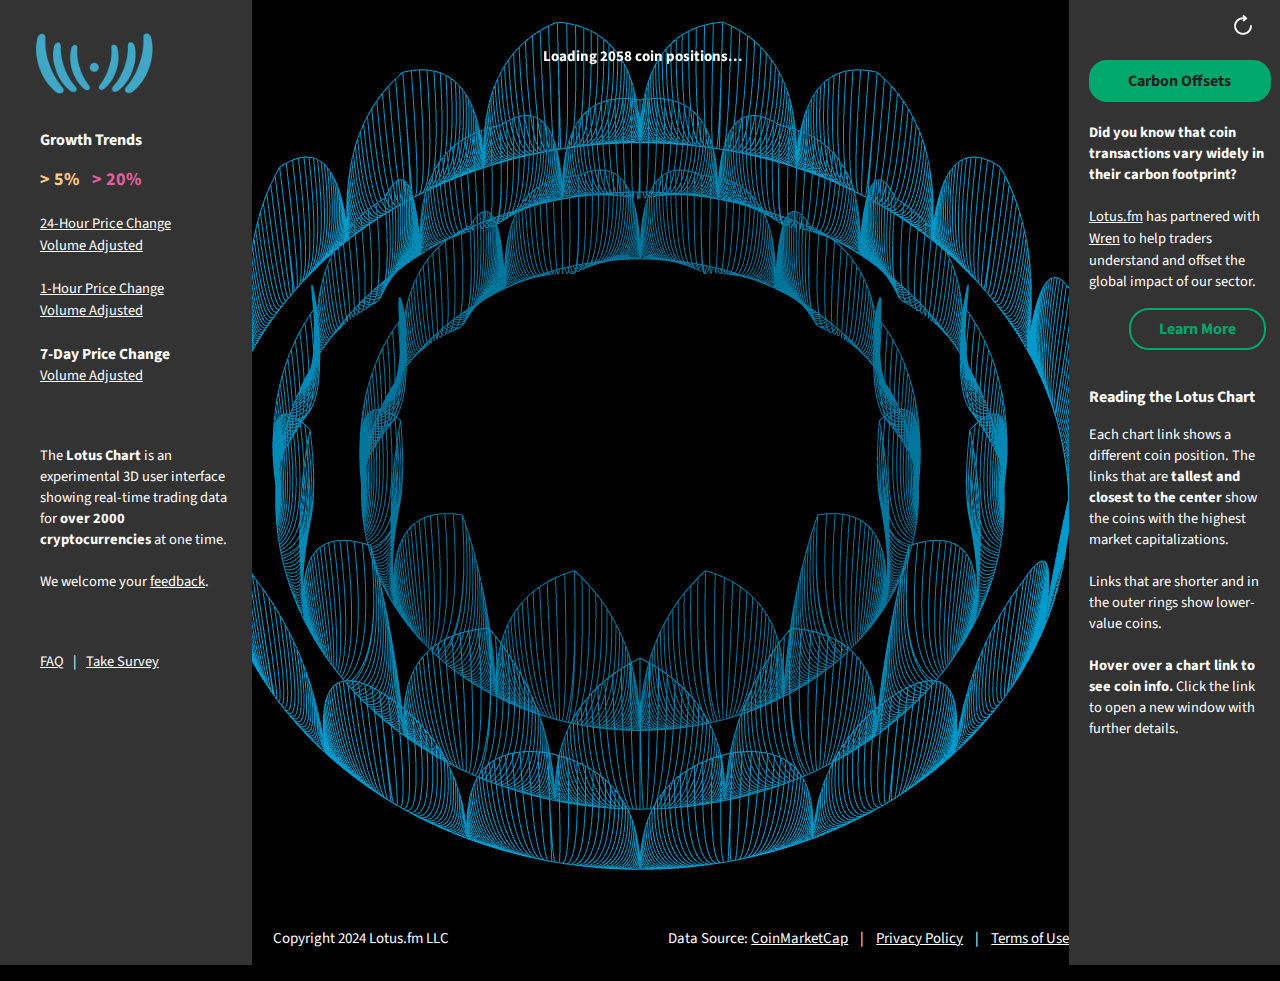
<file: index_e.html>
<!DOCTYPE html>
<html>
	<head>
		<meta charset=utf-8
		 Copyright 2021 by Lotus.fm LLC>
		<title>Lotus Chart: Cryptocurrency World Trends and Carbon Offset Guide</title>
		<link rel="stylesheet" href="css/styles.css" />

	

	
	</head>
	
	<body>
		<div id ="alternate"> This content is not yet available for mobile devices. Responsive and assistive versions coming soon. 
			<br><br><a style="color: #fff;" href="https://web.lotus.fm/mobile" target="self" onclick="openURL()">Proceed to mobile-friendly site</a>.
		<script>
			function openURL() {
 			 window.open("https://web.lotus.fm/mobile", "_self");
			}
		</script></div>
			<noscript><div id ="alternate" style="display: block;"> Javascript not enabled! Please enable Javascript on your browser to view interactive content.
			<br><br><a href="https://web.lotus.fm" target="self">Proceed to main Lotus.fm site</a>.</div>
		<div id="main" style="display: none;"></noscript>
			<div id="main">

						<div id="info" style="margin-left: 0;"><h3>World Coin Trends: Change over 7 Days</h3></div>
						<div id="intro"></div>
				<div id="left">

			<p style="text-align:left; margin-left:-10px;padding-top:8px; padding-left:0px; padding-bottom: 0; margin-bottom: 0;"><a href="https://web.lotus.fm" target="_blank"><img src="files/lotus_logo_glyph.png" style="width:64%;"alt="Lotus.fm LLC"></a></p>	
			<h3 style="margin-top:0; padding-top:16px; padding-bottom: 0px;">Growth Trends</h3>
			<p style="text-align:left;">
				<span style = "color:#ffca85; font-weight:bold; font-size:18px;"> > 5% </span>&nbsp;&nbsp;
				<span style = "color:#e45e9d; font-weight:bold; font-size:18px;"> > 20%</span><br><br>
				<a href="index_a.html">24-Hour Price Change</a>
				<br>
				<a href="index_b.html" >Volume Adjusted</a>
				<br>
				<br>
				<a href="index_c.html">
				1-Hour Price Change</a>
				<br>
				<a href="index_d.html">Volume Adjusted</a>
				<br>
				<br>
				<a href="index_e.html" style="font-weight:bold; font-size: 15.5px; text-decoration:none;">7-Day Price Change</a>
				<br>
				<a href="index_f.html">Volume Adjusted</a>
				</p>
				<br>
				<p style="text-align:left; padding-top:8px; padding-bottom:8px;">
			The <strong>Lotus Chart</strong> is an experimental 3D user interface showing real-time trading data for <b>over 2000 cryptocurrencies</b> at one time.
			<br>
			<br>
			We welcome your <a href="https://web.lotus.fm/contact/">feedback</a>.</p>

			<br>
			<p>
			<a href="https://web.lotus.fm/frequently-asked-questions/" target="blank">FAQ</a>&nbsp;&nbsp; | &nbsp;&nbsp;<a href="https://www.surveymonkey.com/r/XB5MWM5" target="blank">Take Survey</a>
			</p>
			
		</div>

		<div id="nowplaying"><br><br><br><br></div>

		<div id="right">
			<!--<p style="text-align:right; margin-right: 15px;"><a href="">Refresh</a></p>-->

			<div id="nav" style="text-align; center; padding:0px 0px 15px 0px; margin-right: 40px;">


		<button class="icon" id="reload" style="background-image: url('files/icons/refresh_icon.png'); margin-left:0px; margin-right:3px;" alt="Reload Chart" title="Reload Chart"></button>


		<!--<a style="visibility: hidden;" href="index_a.html" style="vertical-align: super;">Skip Intro</a>&nbsp; &nbsp; <a  href="" target="_self"><img style="vertical-align: sub; " src="files/icons/refresh_icon.png"></a>-->

	</div>


			<p style="text-align; center; padding-top:10px; margin-right: 10px; ">
				<button id="myBtn" style="border: none; border-radius: 18px; background-color: #00A86B; padding:10px 12px; text-align: center; margin-right: 15px; font-weight: bold; font-size:16px;  width: 100%;"><a class="carbon" href="https://shareasale.com/r.cfm?b=1701593&u=2893814&m=105790&urllink=&afftrack=" style="text-decoration:none; text-align: center;" target="blank">
			Carbon Offsets</a></button>
			</p>

	<p style="text-align:left; padding-top:5px; margin-right: 15px;"><strong>Did you know that coin transactions vary widely in their carbon footprint?</strong> 
			<br>
			<br>
			<a href="https://lotus.fm">Lotus.fm</a> has partnered with <a href="https://shareasale.com/r.cfm?b=1701593&u=2893814&m=105790&urllink=&afftrack=">Wren</a> to help traders understand and offset the global impact of our sector.
			</p>

				<p style="text-align: right; padding-top:2px; padding-bottom:20px;">
				<button id="myBtn1" style="background-color: transparent; padding:8px 28px; text-align: center; margin-right: 15px; font-weight: bold; font-size:16px;">Learn More</button>
			</p>




		
			
							<h3>Reading the Lotus Chart </h3>
				<p style="text-align:left; margin-right: 15px; ">
				Each chart link shows a different coin position. The links that are <b>tallest and closest to the center</b> show the coins with the highest market capitalizations. 
				<br>
				<br>
				Links that are shorter and in the outer rings show lower-value coins.
				<br>
				<br>
				<b>Hover over a chart link to see coin info.</b> Click the link to open a new window with further details.
				</p>

				<!-- Trigger/Open The Modal -->

<!-- The Modal -->
<div id="myModal" class="modal">

<!-- Modal content -->
  <div class="modal-content">
    <span class="close">&times;</span>
    <h2>Carbon Offsets for Cryptocurrency</h2>
    <p>Every trader understands the concept of <em>limits</em>: while you may not know everything about the future price of an asset, you know you can enter into a transaction for <em>at least</em> or <em>at most</em> a set amount.</p>
    <p>Similarly we don't know everything about the global impact of cryptocurrency on climate change. We know that Bitcoin miners may get <i>as much as 56 percent of their energy from renewable sources</i>, although other estimates place the percentage lower. But even with more than half of mining energy coming from renewabl energy, at 395.92 KwH <b>the carbon footprint of a single Bitcoin transaction equals 704 miles</b> driven by an average passenger car, or the <b>distance from New York City to Myrtle Beach.</b> And we know that the carbon cost of Ethereum will decrease when the network completes the shift to Proof of Stake, expected within the next year.</p>
    <p><a href="https://shareasale.com/r.cfm?b=1701593&u=2893814&m=105790&urllink=&afftrack=" style="color:#222;" target="blank">Wren</a> is a U.S. public benefit corporation that allows individuals and businesses to purchase carbon offsets, which they use to underwrite numerous projects that work to trap atmosperic carbon and preserve forests. Want to make an impact today? We have provided three monthly "trader profiles" for your convenience:</p>
    <p><b>Casual Trader.</b> 3 Bitcoin and 3 Ethereum transactions per month. &nbsp; <b>1 ton of CO₂ - $18</b></p>
    <p><b>Frequent Trader.</b> 5 transactions each per month for BTC, ETH, DOGE, ADA, and LTC, BCH.&nbsp; <b>2 tons of CO₂ - $36</b></p>
    <p><b>Professional Trader.</b> 101 - 200 coin transactions per month. &nbsp; <b>3 tons of CO₂ - $75</b></p>
    <p style="padding-top: 10px; padding-bottom:12px;">
    	<button id="myBtn2" style="border: solid 2px; border-radius: 20px; background-color: transparent; padding:8px 28px; text-align: center; margin-right: 15px; font-weight: bold; font-size:16px; padding-top:10px;">
    	<a class="carbon" href="https://www.wren.co/offset-anything" style="text-decoration:none; text-align: center;" target="blank">
			Purchase Offsets</a></button>
    </p>
    <p>When asked what you are offsetting, use the code <b>"LOTUS CRYPTO."</b> Copy and download this helpful <a href="https://docs.google.com/spreadsheets/d/198p2Nl35vJo0AhgtpKtiM3KviipWu2bcBO3KbE-yJoo/edit?usp=sharing" style="color:#222;" target="blank">spreadsheet</a> to view our data sources and work out your own calculations.</p>
  </div>

</div>

<script>
// Get the modal
var modal = document.getElementById("myModal");

// Get the button that opens the modal
var btn = document.getElementById("myBtn1");

// Get the <span> element that closes the modal
var span = document.getElementsByClassName("close")[0];

// When the user clicks the button, open the modal 
btn.onclick = function() {
  modal.style.display = "block";
}

// When the user clicks on <span> (x), close the modal
span.onclick = function() {
  modal.style.display = "none";
}

// When the user clicks anywhere outside of the modal, close it
window.onclick = function(event) {
  if (event.target == modal) {
    modal.style.display = "none";
  }
}
</script>
		</div>
				<div id="footer"><div style="text-align: left; float:left; width:48%;"> &nbsp; &nbsp; &nbsp; &nbsp;Copyright 2024 Lotus.fm LLC</div><div style="text-align: right; float: left; width:48%;">Data Source: <a href="https://coinmarketcap.com/" target="blank">CoinMarketCap</a> &nbsp; &nbsp;| &nbsp; &nbsp;<a href="https://web.lotus.fm/privacy-policy/" target="blank">Privacy Policy</a> &nbsp; &nbsp;| &nbsp; &nbsp;<a href="https://app.lotus.fm/terms-of-use/" target="blank">Terms of Use</a> &nbsp; &nbsp; &nbsp; &nbsp;</div></div>
		<script>
		var coin_change_time = "1w";
		var volume_adj = 0;
		</script>
		<script src="build/three.js"></script>
		<script src="js/controls/OrbitControls.js"></script>
		<script src="js/lotus_renderer.js"></script>
	</div>
	</body>
</html>
</file>
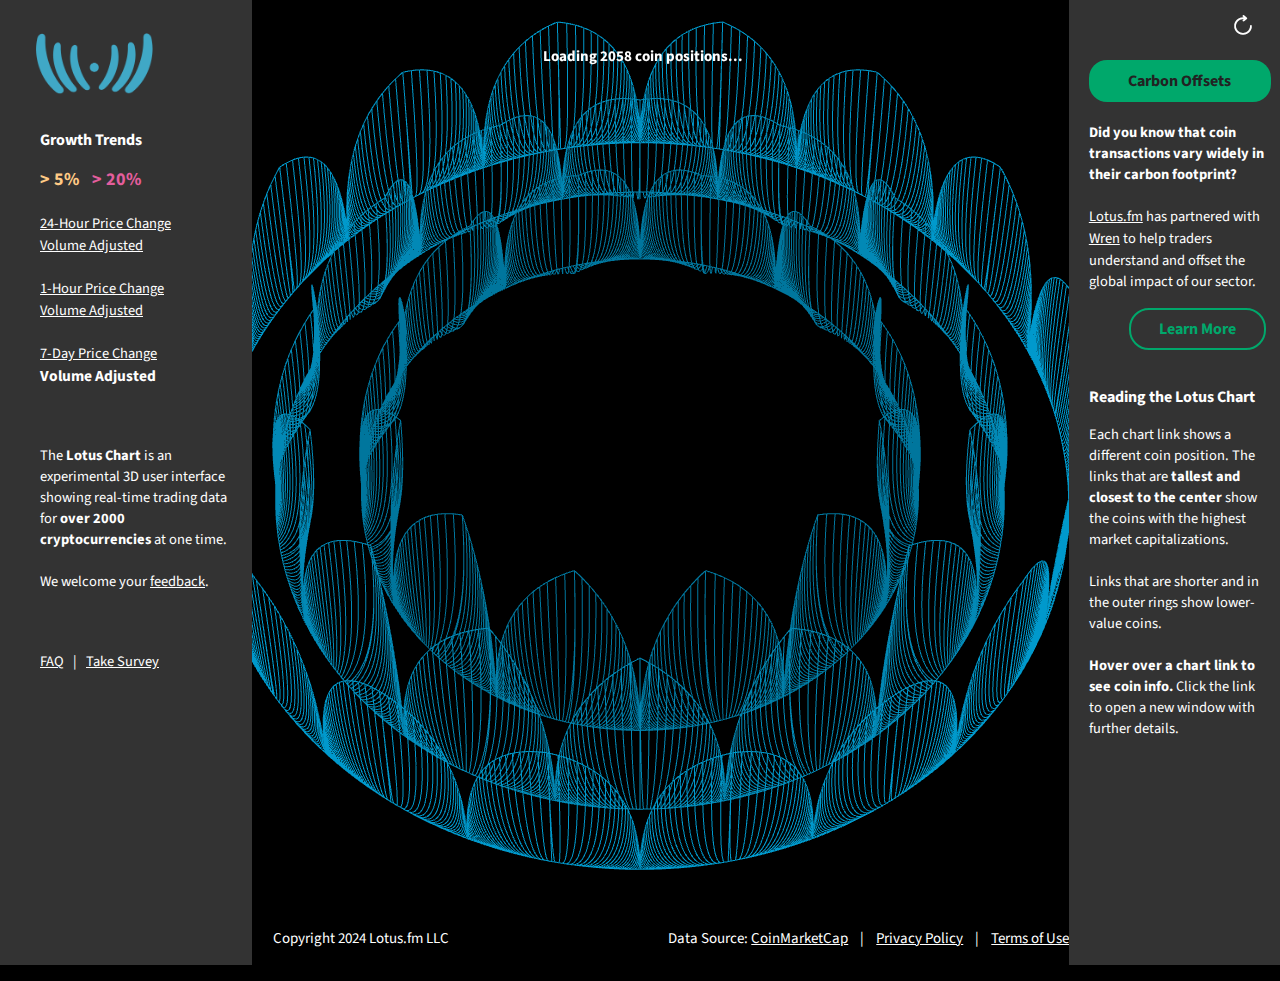
<file: index_f.html>
<!DOCTYPE html>
<html>
	<head>
		<meta charset=utf-8
		 Copyright 2021 by Lotus.fm LLC>
		<title>Lotus Chart: Cryptocurrency World Trends and Carbon Offset Guide</title>
		<link rel="stylesheet" href="css/styles.css" />

	<script type="text/javascript">

	if( /Android|webOS|iPhone|iPad|iPod|BlackBerry|IEMobile|Opera Mini/i.test(navigator.userAgent) ) {
 		window.location.replace("https://web.lotus.fm");
	}
	</script>
	
	</head>
	
	<body>
		<div id ="alternate"> This content is not yet available for mobile devices. Responsive and assistive versions coming soon. 
			<br><br><a style="color: #fff;" href="https://web.lotus.fm/mobile" target="self" onclick="openURL()">Proceed to mobile-friendly site</a>.
		<script>
			function openURL() {
 			 window.open("https://web.lotus.fm/mobile", "_self");
			}
		</script></div>
			<noscript><div id ="alternate" style="display: block;"> Javascript not enabled! Please enable Javascript on your browser to view interactive content.
			<br><br><a href="https://web.lotus.fm/mobile" target="self">Proceed to main Lotus.fm site</a>.</div>
		<div id="main" style="display: none;"></noscript>
			<div id="main">

						<div id="info" style="margin-left: 0;"><h3>World Coin Trends: Change over 7 Days, Volume $1M or Higher</h3></div>
						<div id="intro"></div>
				<div id="left">

			<p style="text-align:left; margin-left:-10px;padding-top:8px; padding-left:0px; padding-bottom: 0; margin-bottom: 0;"><a href="https://web.lotus.fm" target="_blank"><img src="files/lotus_logo_glyph.png" style="width:64%;"alt="Lotus.fm LLC"></a></p>	
			<h3 style="margin-top:0; padding-top:16px; padding-bottom: 0px;">Growth Trends</h3>
			<p style="text-align:left;">
				<span style = "color:#ffca85; font-weight:bold; font-size:18px;"> > 5% </span>&nbsp;&nbsp;
				<span style = "color:#e45e9d; font-weight:bold; font-size:18px;"> > 20%</span><br><br>
				<a href="index_a.html">24-Hour Price Change</a>
				<br>
				<a href="index_b.html" >Volume Adjusted</a>
				<br>
				<br>
				<a href="index_c.html">
				1-Hour Price Change</a>
				<br>
				<a href="index_d.html">Volume Adjusted</a>
				<br>
				<br>
				<a href="index_e.html">7-Day Price Change</a>
				<br>
				<a href="index_f.html" style="font-weight:bold; font-size: 15.5px; text-decoration:none;">Volume Adjusted</a>
				</p>
				<br>
				<p style="text-align:left; padding-top:8px; padding-bottom:8px;">
			The <strong>Lotus Chart</strong> is an experimental 3D user interface showing real-time trading data for <b>over 2000 cryptocurrencies</b> at one time.
			<br>
			<br>
			We welcome your <a href="https://web.lotus.fm/contact/">feedback</a>.</p>

			<br>
			<p>
			<a href="https://web.lotus.fm/frequently-asked-questions/" target="blank">FAQ</a>&nbsp;&nbsp; | &nbsp;&nbsp;<a href="https://www.surveymonkey.com/r/XB5MWM5" target="blank">Take Survey</a>
			</p>
			
		</div>

		<div id="nowplaying"><br><br><br><br></div>

				<div id="right">
			<!--<p style="text-align:right; margin-right: 15px;"><a href="">Refresh</a></p>-->

			<div id="nav" style="text-align; center; padding:0px 0px 15px 0px; margin-right: 40px;">


		<button class="icon" id="reload" style="background-image: url('files/icons/refresh_icon.png'); margin-left:0px; margin-right:3px;" alt="Reload Chart" title="Reload Chart"></button>


		<!--<a style="visibility: hidden;" href="index_a.html" style="vertical-align: super;">Skip Intro</a>&nbsp; &nbsp; <a  href="" target="_self"><img style="vertical-align: sub; " src="files/icons/refresh_icon.png"></a>-->

	</div>


			<p style="text-align; center; padding-top:10px; margin-right: 10px; ">
				<button id="myBtn" style="border: none; border-radius: 18px; background-color: #00A86B; padding:10px 12px; text-align: center; margin-right: 15px; font-weight: bold; font-size:16px;  width: 100%;"><a class="carbon" href="https://shareasale.com/r.cfm?b=1701593&u=2893814&m=105790&urllink=&afftrack=" style="text-decoration:none; text-align: center;" target="blank">
			Carbon Offsets</a></button>
			</p>

	<p style="text-align:left; padding-top:5px; margin-right: 15px;"><strong>Did you know that coin transactions vary widely in their carbon footprint?</strong> 
			<br>
			<br>
			<a href="https://lotus.fm">Lotus.fm</a> has partnered with <a href="https://shareasale.com/r.cfm?b=1701593&u=2893814&m=105790&urllink=&afftrack=">Wren</a> to help traders understand and offset the global impact of our sector.
			</p>

				<p style="text-align: right; padding-top:2px; padding-bottom:20px;">
				<button id="myBtn1" style="background-color: transparent; padding:8px 28px; text-align: center; margin-right: 15px; font-weight: bold; font-size:16px;">Learn More</button>
			</p>




		
			
							<h3>Reading the Lotus Chart </h3>
				<p style="text-align:left; margin-right: 15px; ">
				Each chart link shows a different coin position. The links that are <b>tallest and closest to the center</b> show the coins with the highest market capitalizations. 
				<br>
				<br>
				Links that are shorter and in the outer rings show lower-value coins.
				<br>
				<br>
				<b>Hover over a chart link to see coin info.</b> Click the link to open a new window with further details.
				</p>

				<!-- Trigger/Open The Modal -->

<!-- The Modal -->
<div id="myModal" class="modal">

<!-- Modal content -->
  <div class="modal-content">
    <span class="close">&times;</span>
    <h2>Carbon Offsets for Cryptocurrency</h2>
    <p>Every trader understands the concept of <em>limits</em>: while you may not know everything about the future price of an asset, you know you can enter into a transaction for <em>at least</em> or <em>at most</em> a set amount.</p>
    <p>Similarly we don't know everything about the global impact of cryptocurrency on climate change. We know that Bitcoin miners may get <i>as much as 56 percent of their energy from renewable sources</i>, although other estimates place the percentage lower. But even with more than half of mining energy coming from renewabl energy, at 395.92 KwH <b>the carbon footprint of a single Bitcoin transaction equals 704 miles</b> driven by an average passenger car, or the <b>distance from New York City to Myrtle Beach.</b> And we know that the carbon cost of Ethereum will decrease when the network completes the shift to Proof of Stake, expected within the next year.</p>
    <p><a href="https://shareasale.com/r.cfm?b=1701593&u=2893814&m=105790&urllink=&afftrack=" style="color:#222;" target="blank">Wren</a> is a U.S. public benefit corporation that allows individuals and businesses to purchase carbon offsets, which they use to underwrite numerous projects that work to trap atmosperic carbon and preserve forests. Want to make an impact today? We have provided three monthly "trader profiles" for your convenience:</p>
    <p><b>Casual Trader.</b> 3 Bitcoin and 3 Ethereum transactions per month. &nbsp; <b>1 ton of CO₂ - $18</b></p>
    <p><b>Frequent Trader.</b> 5 transactions each per month for BTC, ETH, DOGE, ADA, and LTC, BCH.&nbsp; <b>2 tons of CO₂ - $36</b></p>
    <p><b>Professional Trader.</b> 101 - 200 coin transactions per month. &nbsp; <b>3 tons of CO₂ - $75</b></p>
    <p style="padding-top: 10px; padding-bottom:12px;">
    	<button id="myBtn2" style="border: solid 2px; border-radius: 20px; background-color: transparent; padding:8px 28px; text-align: center; margin-right: 15px; font-weight: bold; font-size:16px; padding-top:10px;">
    	<a class="carbon" href="https://www.wren.co/offset-anything" style="text-decoration:none; text-align: center;" target="blank">
			Purchase Offsets</a></button>
    </p>
    <p>When asked what you are offsetting, use the code <b>"LOTUS CRYPTO."</b> Copy and download this helpful <a href="https://docs.google.com/spreadsheets/d/198p2Nl35vJo0AhgtpKtiM3KviipWu2bcBO3KbE-yJoo/edit?usp=sharing" style="color:#222;" target="blank">spreadsheet</a> to view our data sources and work out your own calculations.</p>
  </div>

</div>

<script>
// Get the modal
var modal = document.getElementById("myModal");

// Get the button that opens the modal
var btn = document.getElementById("myBtn1");

// Get the <span> element that closes the modal
var span = document.getElementsByClassName("close")[0];

// When the user clicks the button, open the modal 
btn.onclick = function() {
  modal.style.display = "block";
}

// When the user clicks on <span> (x), close the modal
span.onclick = function() {
  modal.style.display = "none";
}

// When the user clicks anywhere outside of the modal, close it
window.onclick = function(event) {
  if (event.target == modal) {
    modal.style.display = "none";
  }
}
</script>
		</div>
				<div id="footer"><div style="text-align: left; float:left; width:48%;"> &nbsp; &nbsp; &nbsp; &nbsp;Copyright 2024 Lotus.fm LLC</div><div style="text-align: right; float: left; width:48%;">Data Source: <a href="https://coinmarketcap.com/" target="blank">CoinMarketCap</a> &nbsp; &nbsp;| &nbsp; &nbsp;<a href="https://web.lotus.fm/privacy-policy/" target="blank">Privacy Policy</a> &nbsp; &nbsp;| &nbsp; &nbsp;<a href="https://app.lotus.fm/terms-of-use/" target="blank">Terms of Use</a> &nbsp; &nbsp; &nbsp; &nbsp;</div></div>
		<script>
		var coin_change_time = "1w";
		var volume_adj = 1000000;
		</script>
		<script src="build/three.js"></script>
		<script src="js/controls/OrbitControls.js"></script>
		<script src="js/lotus_renderer.js"></script>
	</div>
	</body>
</html>
</file>
<file: css/styles.css>
@import url("https://fonts.googleapis.com/css?family=Source+Sans+Pro");
@import url('https://fonts.googleapis.com/css2?family=Source+Sans+Pro:wght@700&display=swap');
@import url('https://fonts.googleapis.com/css2?family=Source+Sans+Pro:ital,wght@1,600;1,700&display=swap');


body { margin: 0; font-family: "Source Sans Pro", sans-serif; background-color: #000; font-size: 15px;}
			
canvas { width: 100%; height: 100% }
a {color: #fff; text-decoration: underline; line-height: 22px;}

a:hover {
			color: #0099cc;
		}

h3 {font-size: 16px;}

strong {font: "Source+Sans+Pro:wght@700";}

em {font: "Source+Sans+Pro:wght@700";}

button {


				text-transform: capitalize;
				font-family: "Source Sans Pro";
				border:0;
				text-decoration: none;
    			outline: none;
    			border:none;
    			cursor: pointer;
			}


#nav {
	position: relative;
	color: #FFF;
	top: 4px;
	left:20px;
	width: 250px;
	text-align: right;
	float: right;
	z-index: 102;
	font-weight: bold;
	display:block;
	margin:0;
				}

.icon {
				background-color: transparent;
				border-radius: 0;
				width:30px;
				padding:0px;
				margin:2px 0px;
				height: 32px;
			}

#info {
	position: relative;
	color: #FFF;
	top: 10px;
	width: 100%;
	text-align: center;
	margin-left: 1.6%;
	z-index: 100;
	display:block;
}

#intro {
	position: relative;
	color: #FFF;
	top: 0px;
	width: 100%;
	margin-left: 1%;
	text-align: center;
	z-index: 99;
	display:block;
}

#skip {
	position: absolute;
	top: 20px;
	right: 18%;
	display: none;
}

#myBtn {
  color: #444;
}


#myBtn:hover {
  color: #FFF;
}

#myBtn1 {
	color:#00A86B; 
	border: solid 2px #00A86B; border-radius: 20px; 
}


#myBtn1:hover {
  color: #0099cc;
  border-color: #0099cc;
}


a.carbon {
	color: #222; font-weight: bold; font-size:16px; width: 100%;
}

a.carbon:hover {
	color: #fff; font-weight: bold;
}

@media screen and (min-width: 960px) {
  			#main {
   			display: block;
 					}

 			#alternate {
			display: none;
			}
			}

			@media screen and (max-width: 960px) {
  			#main {
   			display: none;
 					}
				}

		#alternate {
			position: absolute;
			top:0px;
			left:0px;
			width: 100%;
			height: 100%;
			background-color: #000;
			z-index: 100;
			padding: 20px;
			color: #FFF;
		}

#main {
			position: absolute;
			top:0px;
			left:0px;
			width: 100%;
			height: 100%;
			margin:  auto 0;
}

#nowplaying {
	position: absolute;
	color: #fff;
	background: transparent;
	top: 36%;
	left: 15%;
	width: 70%;
	height:125spx;
	text-align: center;
	float: none;
	padding: 5px;
	z-index: 100;
	font-size: 15px;
	font-weight: normal;
	overflow: hidden;
	margin-left: 1.6%;
	margin:  auto 0;
			}

#left {
	position: absolute;
	color: #fff;
	background: #333;
	top: 0;
	left: 0;
	width: 15%;
	height: 100%;
	min-height: 650px;
	min-width: 150px;
	text-align: left;
	float:right;
	padding: 5px 20px 60px 40px;
	z-index: 100;
	font-size: 14.5px;
	font-weight: normal;
	overflow: visible;
	margin-left:0px;
	margin-right:0px;

}

#right {

	position: absolute;
	color: #fff;
	background: #333;
	top: 0;
	left: 83.5%;
	width: 15%;
	height: 100%;
	min-height: 650px;
	min-width: 150px;
	text-align: left;
	float:right;
	padding: 5px 20px 60px 20px;
	z-index: 100;
	font-size: 14.5px;
	font-weight: normal;
	overflow: visible;
	margin-left:0px;
	margin-right:20px;

}

#center {
	position: absolute;
	color: #fff;
	background: transparent;
	top: 40%;
	left: 40%;
	width: 10%;
	height:10%;
	min-width: 450px;
	text-align: left;
	float:left;
	padding: 5px;
	z-index: 100;
	font-size: 15px;
	font-weight: normal;
	overflow: hidden;
	margin-left:0px;
	margin-right:0px;
	padding-bottom: 0;
			}

#footer {

	position: absolute;
	color: #fff;
	background: #transparent;
	top: 102%;
	left: 15%;
	width: 67%;
	z-index: 99;
	text-align: left;
	padding-top: 10px;
	padding-bottom: 10px;
	padding-left: 60px;
	padding-right: 60px;
	margin: auto;
	font-size: 14 px;
	font-weight: normal;
	overflow: hidden;
	margin-top: 0 auto;

}

/* The Modal (background) */
.modal {
  display: none; /* Hidden by default */
  position: fixed; /* Stay in place */
  z-index: 101; /* Sit on top */
  left: 0;
  top: 0;
  width: 100%; /* Full width */
  height: 100%; /* Full height */
  overflow: auto; /* Enable scroll if needed */
  background-color: rgb(0,0,0); /* Fallback color */
  background-color: rgba(0,0,0,0.4); /* Black w/ opacity */
}

/* Modal Content/Box */
.modal-content {
  background-color: #0099cc;
  margin: 15% auto; /* 15% from the top and centered */
  padding: 40px;
  border: 1px solid #888;
  width: 80%; /* Could be more or less, depending on screen size */
  color: #222;
}

a.modal-content {
	color: #222 !important;
}

a.modal-content:hover {
	
}

/* The Close Button */
.close {
  color: #aaa;
  float: right;
  font-size: 28px;
  font-weight: bold;
}

.close:hover,
.close:focus {
  color: black;
  text-decoration: none;
  cursor: pointer;
}
</file>
